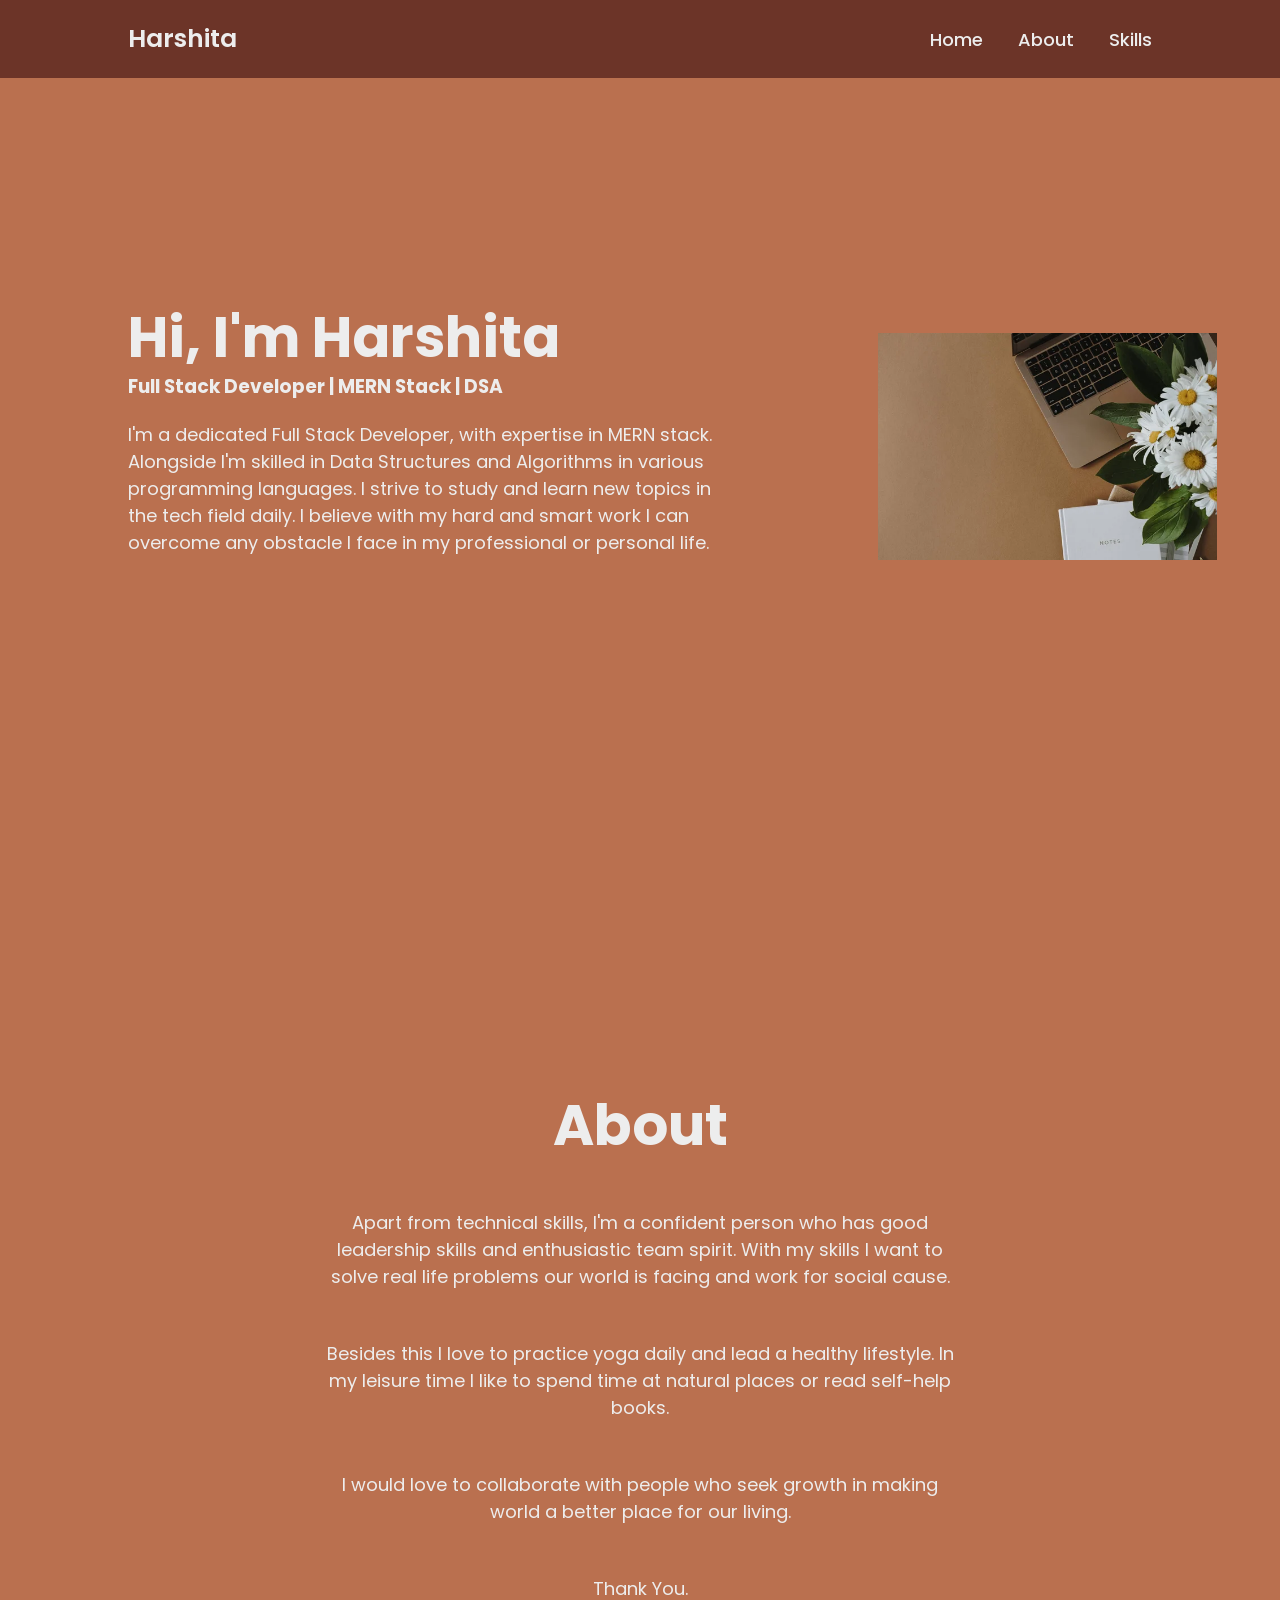
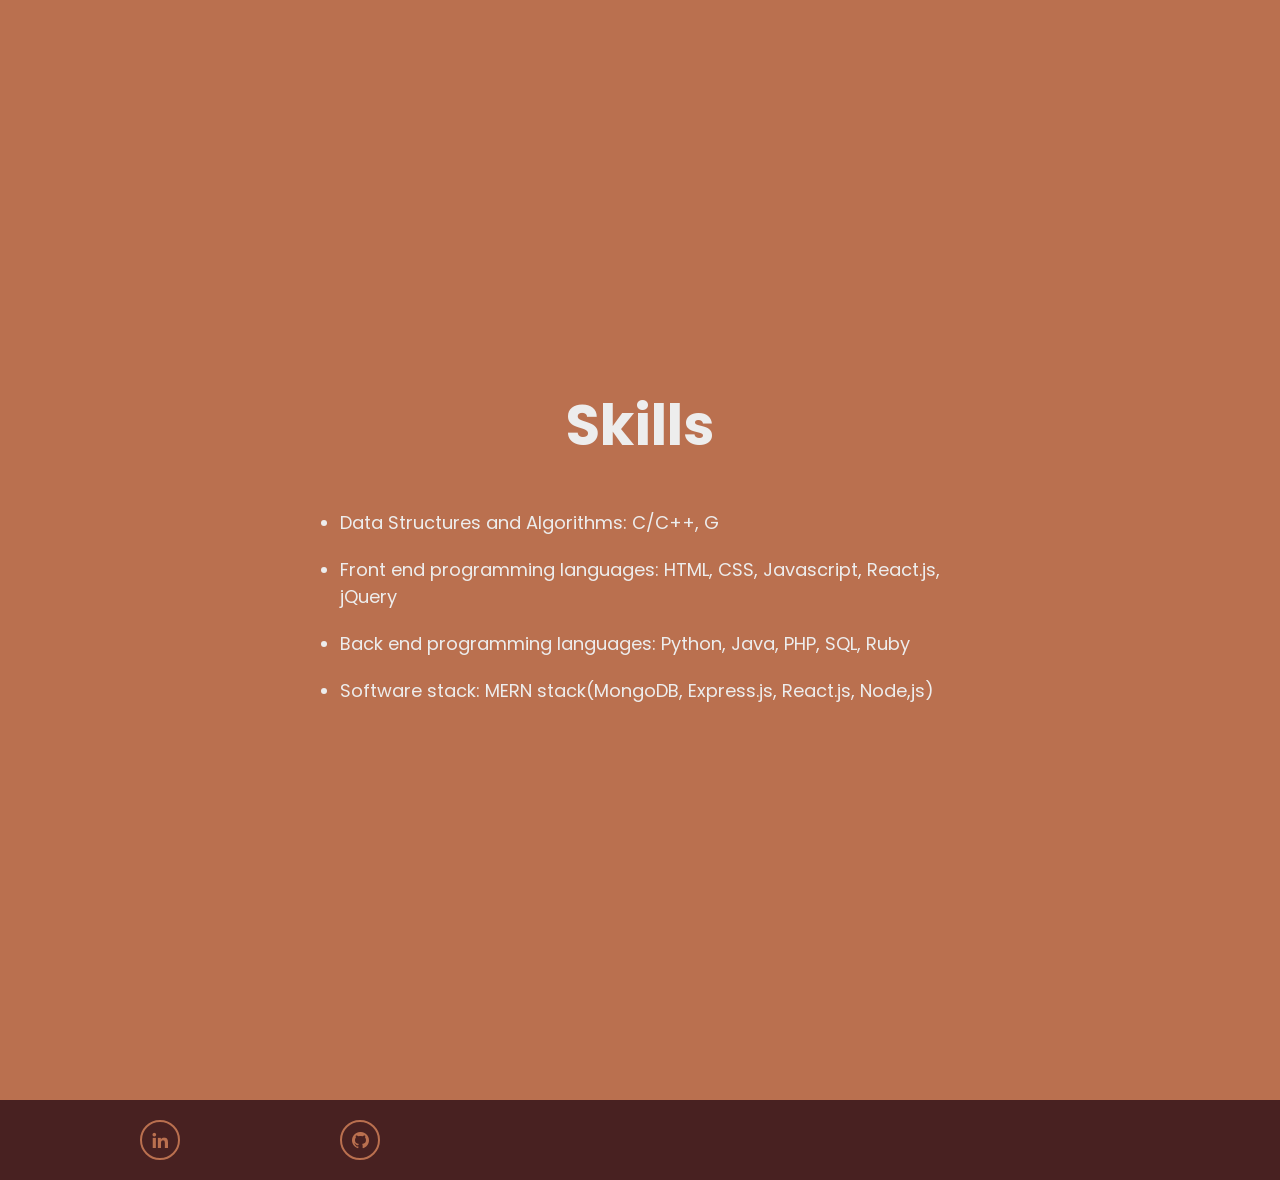
<file: index.html>
<!DOCTYPE html>
<html lang="en">

<head>
    <meta charset="UTF-8">
    <meta name="viewport" content="width=device-width, initial-scale=1.0">
    <title>Portfolio</title>
    <link rel="stylesheet" href="style.css">
    <link href='https://unpkg.com/boxicons@2.1.4/css/boxicons.min.css' rel='stylesheet'>
</head>

<body>
    <header class="header">
        <a href="#" class="logo">Harshita</a>

        <nav class="navbar">
            <li class="nav-item">
                <a href="#" class="nav-link">Home</a>
            </li>
            <li class="nav-item">
                <a href="about.html" class="nav-link">About</a>
            </li>
            <li class="nav-item">
                <a href="skills.html" class="nav-link">Skills</a>
            </li>
        </nav>
        <div class="hamburger">
            <span class="bar"></span>
            <span class="bar"></span>
            <span class="bar"></span>
        </div>
    </header>

    <section class="home">
        <div class="home-content">
            <h1>Hi, I'm Harshita</h1>
            <h3>Full Stack Developer | MERN Stack | DSA</h3>
            <p>I'm a dedicated Full Stack Developer, with expertise in MERN stack. Alongside I'm skilled in Data
                Structures and Algorithms in various programming languages. I strive to study and learn new topics in
                the tech field daily. I believe with my hard and smart work I can overcome any obstacle I face in my
                professional or personal life.
            </p>
        </div>
        <div class="img">
            <img src="img2.jpg" class="img1" alt="">
        </div>
    </section>


    <div class="about">
        <div class="about-content">
            <h1>About</h1>
            <p>Apart from technical skills, I'm a confident person who has good leadership skills and enthusiastic team
                spirit. With my skills I want to solve real life problems our world is facing and work for social cause.
            </p>
            <p>Besides this I love to practice yoga daily and lead a healthy lifestyle. In my leisure time I like to
                spend
                time at natural places or read self-help books.
            </p>
            <p>I would love to collaborate with people who seek growth in making world a better place for our living.
            </p>
            <p>Thank You.</p>
        </div>
    </div>
    <header class="header">
        <a href="#" class="logo">Harshita</a>

        <nav class="navbar">
            <li class="nav-item">
                <a href="index.html" class="nav-link">Home</a>
            </li>
            <li class="nav-item">
                <a href="about.html" class="nav-link">About</a>
            </li>
            <li class="nav-item">
                <a href="skills.html" class="nav-link">Skills</a>
            </li>
        </nav>
        <div class="hamburger">
            <span class="bar"></span>
            <span class="bar"></span>
            <span class="bar"></span>
        </div>
    </header>
    <div class="skills-content">
        <h1>
            Skills
        </h1>
        <ul>
            <li>
                Data Structures and Algorithms: C/C++, G
            </li>
            <li>
                Front end programming languages: HTML, CSS, Javascript, React.js, jQuery
            </li>
            <li>
                Back end programming languages: Python, Java, PHP, SQL, Ruby
            </li>
            <li>
                Software stack: MERN stack(MongoDB, Express.js, React.js, Node,js)
            </li>
        </ul>
    </div>
    <div class="home-sci">
        <a href="https://www.linkedin.com/in/harshitarajput/"><i class='bx bxl-linkedin'></i></a>
        <a href="https://github.com/562k3"><i class='bx bxl-github'></i></a>
    </div>
    <script src="script.js" defer="defer"> </script>
</body>

</html>
</file>
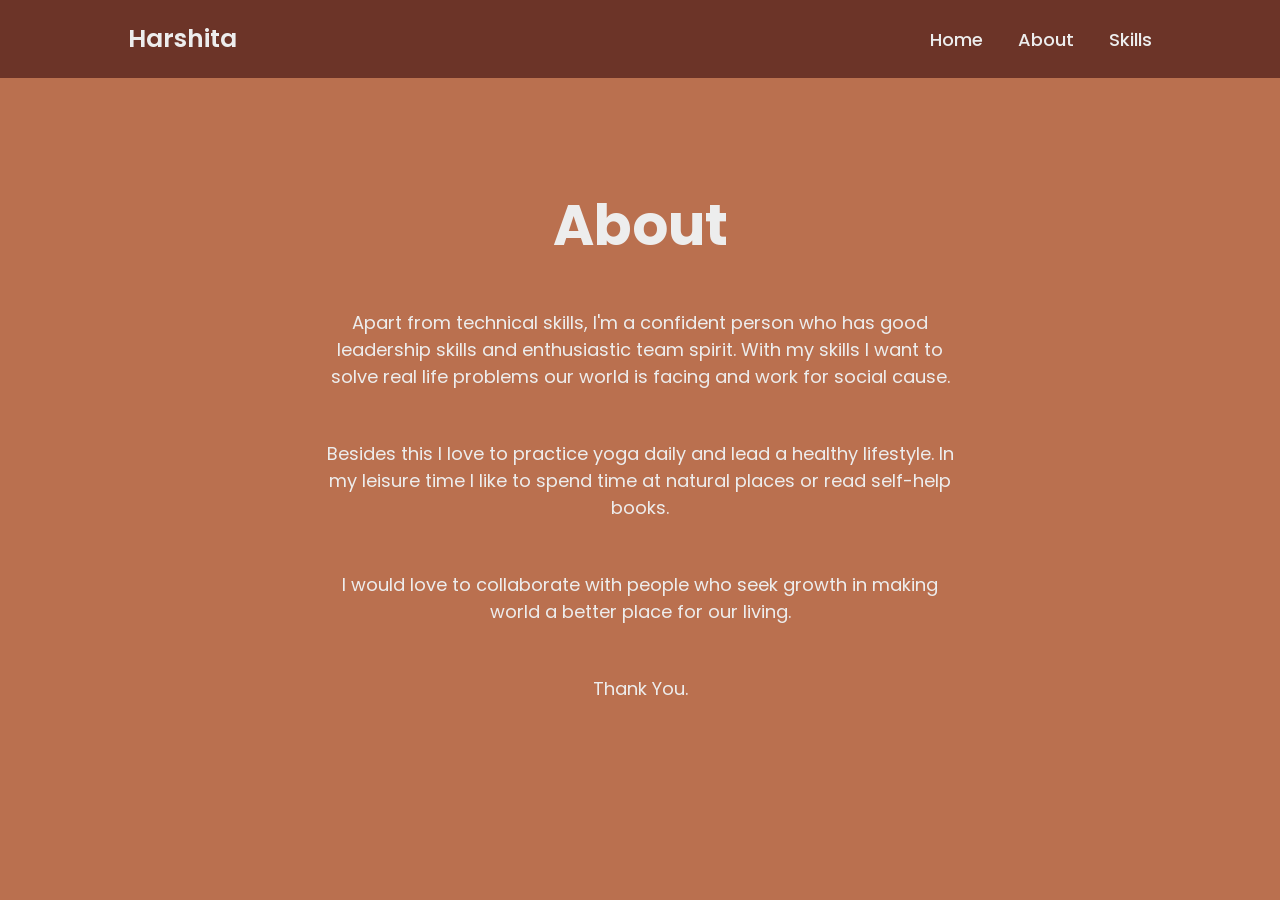
<file: about.html>
<!DOCTYPE html>
<html lang="en">

<head>
    <meta charset="UTF-8">
    <meta name="viewport" content="width=device-width, initial-scale=1.0">
    <link rel="stylesheet" href="style.css">
    <title>About</title>
</head>

<body class="about">
    <header class="header">
        <a href="#" class="logo">Harshita</a>

        <nav class="navbar">
            <li class="nav-item"> 
                <a href="index.html" class="nav-link">Home</a>
            </li>
            <li class="nav-item">
                <a href="about.html" class="nav-link">About</a>
            </li>
            <li class="nav-item">
                <a href="skills.html" class="nav-link">Skills</a>
            </li>
        </nav>
        <div class="hamburger">
            <span class="bar"></span>
            <span class="bar"></span>
            <span class="bar"></span>
        </div>
    </header>
    <div class="about-content">
        <h1>About</h1>
        <p>Apart from technical skills, I'm a confident person who has good leadership skills and enthusiastic team
            spirit. With my skills I want to solve real life problems our world is facing and work for social cause.</p>
        <p>Besides this I love to practice yoga daily and lead a healthy lifestyle. In my leisure time I like to spend
            time at natural places or read self-help books.
        </p>
        <p>I would love to collaborate with people who seek growth in making world a better place for our living.
        </p>
        <p>Thank You.</p>
    </div>
    <script src="script.js" defer="defer"></script>
</body>

</html>
</file>
<file: style.css>
@import url('https://fonts.googleapis.com/css2?family=Poppins:wght@200;300&display=swap');
* {
    margin: 0;
    padding: 0;
    box-sizing: border-box;
    font-family: 'Poppins', sans-serif;
}
body { 
    
    color: #ededed;

}
.header {
    position: fixed;
    top: 0;
    left: 0;
    width: 100%;
    padding: 20px 10%;
    background: #6C3428;
    display: flex;
    justify-content: space-between;
    align-items: center;
    z-index: 100;
}
.logo {
    font-size: 25px;
    color: #ededed;
    text-decoration: none;
    font-weight: 600;
}
.navbar {
    display: flex;
    list-style: none;
}
.navbar a{
    font-size: 18px;
    color: #ededed;
    text-decoration: none;
    font-weight: 500;
    margin-left: 35px;
    transition: .3s;
}
.navbar a:hover,
.navbar a.active {
    color: #BA704F;
}
.home {
    height: 100vh;
    background-color: #BA704F;
    background-size: cover;
    background-position: center;
    display: flex;
    align-items: center;
    padding: 0 10%;
}
.home-content {
    max-width: 600px;

}
.home-content h1 {
    font-size: 56px;
    font-weight: 700;
    line-height: 1.2;
}
.home-content h3 {
    font: 32px;
    font-weight: 700;
    color:#ededed;
}
.home-content p {
    font-size: 18px;
    margin: 20px 0 40px;
}
.home-content .btn-box {
    display: flex;
    justify-content: space-between;
    width: 345px;
    height: 50px;
    
}
.btn-box a {
    position: relative;
    display: inline-flex;
    justify-content: center;
    align-items: center;
    width: 150px;
    height: 100%;
    background: #00abf0;
    border: 2px solid #00abf0;
    border-radius: 8px;
    font-size: 19px;
    color: #081b29;
    text-decoration:none;
    font-weight: 600;
    letter-spacing: 1px;
    z-index: 1;
    overflow: hidden;
    transition: .5s;
}
.img1{
    width: 80%; 
    margin-left: 150px;
}
.btn-box a:hover {
    color: #00abf0;

}
.btn-box a:nth-child(2) {
    background: transparent;
    color: #00abf0;
}
.btn-box a:nth-child(2):hover {
    color: #081b29;
}
.btn-box a:nth-child(2)::before {
    background: #00abf0;
}
.btn-box a::before {
    content: '';
    position: absolute;
    top: 0;
    left: 0;
    width: 0;
    height: 100%;
    background: #081b29;
    z-index: -1;
    transition: .5s;
}
.btn-box a:hover::before {
    width: 100%;
}
.home-sci {
    background-color: #482121;
    width: 100%;
    display: flex;
}
.home-sci a {
    margin: 20px 20px 20px 140px;
    display: inline-flex;
    justify-content: center;
    align-items: center;
    width: 40px;
    height: 40px;
    background: transparent;
    border: 2px solid #BA704F;
    border-radius: 50%;
    font-size: 20px;
    color: #BA704F;
    text-decoration: none;
    z-index: 1;
    overflow: hidden;
    transition: 0.5s;
}
.home-sci a:hover {
    color: #6C3428;
}
.home-sci a::before {
    content: '';
    position: absolute;
    top: 0;
    left: 0;
    width: 0;
    height: 100%;
    background: #6C3428;
    z-index: -1;
    transition: .5s;
}

.home-sci a:hover::before {
    width: 100%;
}
.about {
    background-color: #BA704F;
}
.about-content {
    height: 100vh;
    background-color: #BA704F;
    display: block;
    align-items: center;
    padding: 15% 25% 25% 25%;
    text-align: center;
    
}
.about-content h1 {
    font-size: 56px;
    font-weight: 700;
    line-height: 1.2;
}
.about-content p{
    font-size: 18px;
    margin: 50px 0 40px;
}
.skills-content {
    height: 100vh;
    background-color: #BA704F;
    display: block;
    align-items: center;
    padding: 15% 25% 25% 25%;
}
.skills-content h1 {
    text-align: center;
    font-size: 56px;
    font-weight: 700;
    line-height: 1.2;
}
.skills-content ul {
    margin: 50px 0 40px;
}
.skills-content li {
    margin: 20px 20px 20px 20px;
    font-size: 18px;
}
.hamburger {
    display: none;
    cursor: pointer;
}
.bar{
    display: block;
    width: 25px;
    height: 2px;
    margin: 5px auto;
    -webkit-transition: all 0.9 ease-in-out;
    transition: all 0.9 ease-in-out;
    background-color: white;
}

@media(max-width:768px) {
    .hamburger{
        display: block;
    }

    .hamburger.active .bar:nth-child(2) {
        opacity:0
    }
    .hamburger.active .bar:nth-child(1) {
        transform: translateY(8px) rotate(45deg);
    }
    .hamburger.active .bar:nth-child(3) {
        transform: translateY(-8px) rotate(-45deg);
    }
    .navbar {
        position: fixed;
        left: -100%;
        top: 70px;
        gap: 0;
        flex-direction: column;
        background-color: #482121;
        width: 100%;
        text-align: center;
        transition: 0.7s;
    }
    .nav-item{
        margin: 16px 0;
    }

    .navbar.active{
        left: 0;
    }
    .home{
        flex-direction: column;
    }
    .img1{
       margin-left: 60px;
    }
    .home-content{
        margin-top: 110px;
    }
}
</file>
